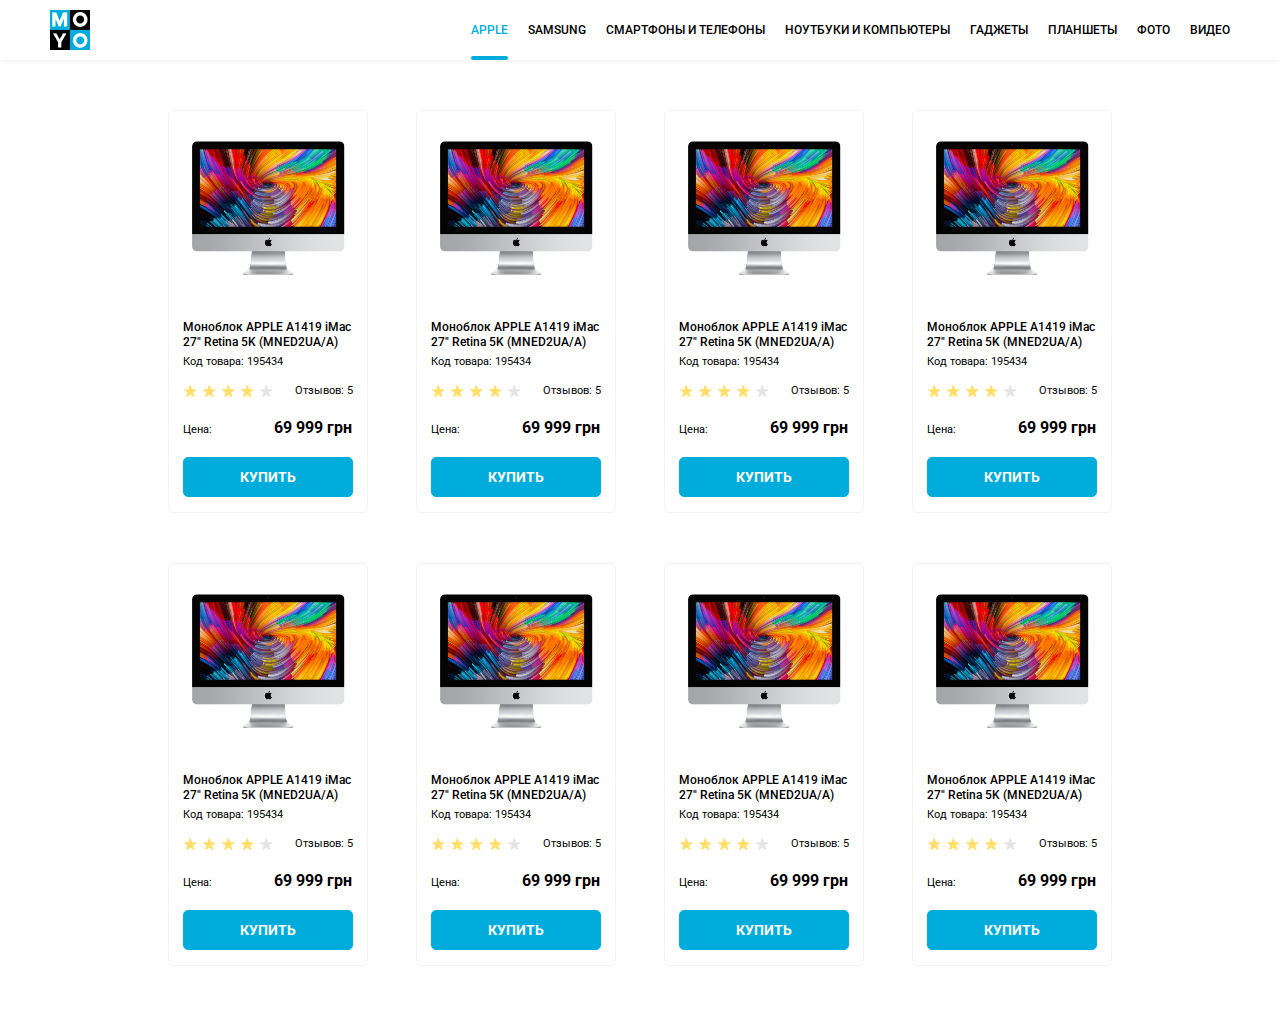
<file: index.html>
<!doctype html><html lang="en"><head><meta charset="UTF-8"><meta name="viewport" content="width=device-width, initial-scale=1.0"><title>Catalog</title><link rel="stylesheet" href="main.c18cc369.css"><link rel="preconnect" href="https://fonts.gstatic.com"><link href="https://fonts.googleapis.com/css2?family=Roboto:ital,wght@0,300;0,400;0,500;0,700;1,100&display=swap" rel="stylesheet"></head><body class="page"> <a href="#"> <img src="logo.6c938e44.png" alt="Moyo_logo" class="page__logo"> </a> <header class="page__header header"> <nav class="header__nav nav"> <ul class="nav__list"> <li class="nav__item"> <a href="/apple" class="is-active nav__link">apple</a> </li> <li class="nav__item"> <a href="/samsung" class="nav__link">samsung</a> </li> <li class="nav__item"> <a href="/phones" class="nav__link">смартфоны и телефоны</a> </li> <li data-qa="nav-hover" class="nav__item"> <a href="/notebooks" class="nav__link">ноутбуки и компьютеры</a> </li> <li class="nav__item"> <a href="/gadgets" class="nav__link">гаджеты</a> </li> <li class="nav__item"> <a href="/planshet" class="nav__link">планшеты</a> </li> <li class="nav__item"> <a href="/photo" class="nav__link">фото</a> </li> <li class="nav__item"> <a href="/video" class="nav__link">видео</a> </li> </ul> </nav> </header> <main class="page__container container"> <div data-qa="card" class="card container__card"> <div class="card__picture"> <img src="imac.2690641a.jpeg" alt="computer" class="card__image"> </div> <h2 class="card__description"> Моноблок APPLE A1419 iMac 27" Retina 5K (MNED2UA/A) </h2> <p class="card__code"> Код товара: 195434 </p> <div class="card__rate"> <div class="stars stars--4"> <div class="stars__item"></div> <div class="stars__item"></div> <div class="stars__item"></div> <div class="stars__item"></div> <div class="stars__item"></div> </div> <div class="card__review"> Отзывов: 5 </div> </div> <div class="card__price price"> <div class="price__word">Цена:</div> <div class="price__number">69 999 грн</div> </div> <a data-qa="card-hover" href="/" class="card__button">Купить </a> </div> <div class="card container__card"> <div class="card__picture"> <img src="imac.2690641a.jpeg" alt="computer" class="card__image"> </div> <h2 class="card__description"> Моноблок APPLE A1419 iMac 27" Retina 5K (MNED2UA/A) </h2> <p class="card__code"> Код товара: 195434 </p> <div class="card__rate"> <div class="stars stars--4"> <div class="stars__item"></div> <div class="stars__item"></div> <div class="stars__item"></div> <div class="stars__item"></div> <div class="stars__item"></div> </div> <div class="card__review"> Отзывов: 5 </div> </div> <div class="card__price price"> <div class="price__word">Цена:</div> <div class="price__number">69 999 грн</div> </div> <a data-qa="card-hover" href="/" class="card__button"> Купить </a> </div> <div class="card container__card"> <div class="card__picture"> <img src="imac.2690641a.jpeg" alt="computer" class="card__image"> </div> <h2 class="card__description"> Моноблок APPLE A1419 iMac 27" Retina 5K (MNED2UA/A) </h2> <p class="card__code"> Код товара: 195434 </p> <div class="card__rate"> <div class="stars stars--4"> <div class="stars__item"></div> <div class="stars__item"></div> <div class="stars__item"></div> <div class="stars__item"></div> <div class="stars__item"></div> </div> <div class="card__review"> Отзывов: 5 </div> </div> <div class="card__price price"> <div class="price__word">Цена:</div> <div class="price__number">69 999 грн</div> </div> <a data-qa="card-hover" href="/" class="card__button"> Купить </a> </div> <div class="card container__card"> <div class="card__picture"> <img src="imac.2690641a.jpeg" alt="computer" class="card__image"> </div> <h2 class="card__description"> Моноблок APPLE A1419 iMac 27" Retina 5K (MNED2UA/A) </h2> <p class="card__code"> Код товара: 195434 </p> <div class="card__rate"> <div class="stars stars--4"> <div class="stars__item"></div> <div class="stars__item"></div> <div class="stars__item"></div> <div class="stars__item"></div> <div class="stars__item"></div> </div> <div class="card__review"> Отзывов: 5 </div> </div> <div class="card__price price"> <div class="price__word">Цена:</div> <div class="price__number">69 999 грн</div> </div> <a data-qa="card-hover" href="/" class="card__button"> Купить </a> </div> <div class="card container__card"> <div class="card__picture"> <img src="imac.2690641a.jpeg" alt="computer" class="card__image"> </div> <h2 class="card__description"> Моноблок APPLE A1419 iMac 27" Retina 5K (MNED2UA/A) </h2> <p class="card__code"> Код товара: 195434 </p> <div class="card__rate"> <div class="stars stars--4"> <div class="stars__item"></div> <div class="stars__item"></div> <div class="stars__item"></div> <div class="stars__item"></div> <div class="stars__item"></div> </div> <div class="card__review"> Отзывов: 5 </div> </div> <div class="card__price price"> <div class="price__word">Цена:</div> <div class="price__number">69 999 грн</div> </div> <a data-qa="card-hover" href="/" class="card__button"> Купить </a> </div> <div class="card container__card"> <div class="card__picture"> <img src="imac.2690641a.jpeg" alt="computer" class="card__image"> </div> <h2 class="card__description"> Моноблок APPLE A1419 iMac 27" Retina 5K (MNED2UA/A) </h2> <p class="card__code"> Код товара: 195434 </p> <div class="card__rate"> <div class="stars stars--4"> <div class="stars__item"></div> <div class="stars__item"></div> <div class="stars__item"></div> <div class="stars__item"></div> <div class="stars__item"></div> </div> <div class="card__review"> Отзывов: 5 </div> </div> <div class="card__price price"> <div class="price__word">Цена:</div> <div class="price__number">69 999 грн</div> </div> <a data-qa="card-hover" href="/" class="card__button"> Купить </a> </div> <div class="card container__card"> <div class="card__picture"> <img src="imac.2690641a.jpeg" alt="computer" class="card__image"> </div> <h2 class="card__description"> Моноблок APPLE A1419 iMac 27" Retina 5K (MNED2UA/A) </h2> <p class="card__code"> Код товара: 195434 </p> <div class="card__rate"> <div class="stars stars--4"> <div class="stars__item"></div> <div class="stars__item"></div> <div class="stars__item"></div> <div class="stars__item"></div> <div class="stars__item"></div> </div> <div class="card__review"> Отзывов: 5 </div> </div> <div class="card__price price"> <div class="price__word">Цена:</div> <div class="price__number">69 999 грн</div> </div> <a data-qa="card-hover" href="/" class="card__button"> Купить </a> </div> <div class="card container__card"> <div class="card__picture"> <img src="imac.2690641a.jpeg" alt="computer" class="card__image"> </div> <h2 class="card__description"> Моноблок APPLE A1419 iMac 27" Retina 5K (MNED2UA/A) </h2> <p class="card__code"> Код товара: 195434 </p> <div class="card__rate"> <div class="stars stars--4"> <div class="stars__item"></div> <div class="stars__item"></div> <div class="stars__item"></div> <div class="stars__item"></div> <div class="stars__item"></div> </div> <div class="card__review"> Отзывов: 5 </div> </div> <div class="card__price price"> <div class="price__word">Цена:</div> <div class="price__number">69 999 грн</div> </div> <a data-qa="card-hover" href="/" class="card__button"> Купить </a> </div> </main> </body></html>
</file>
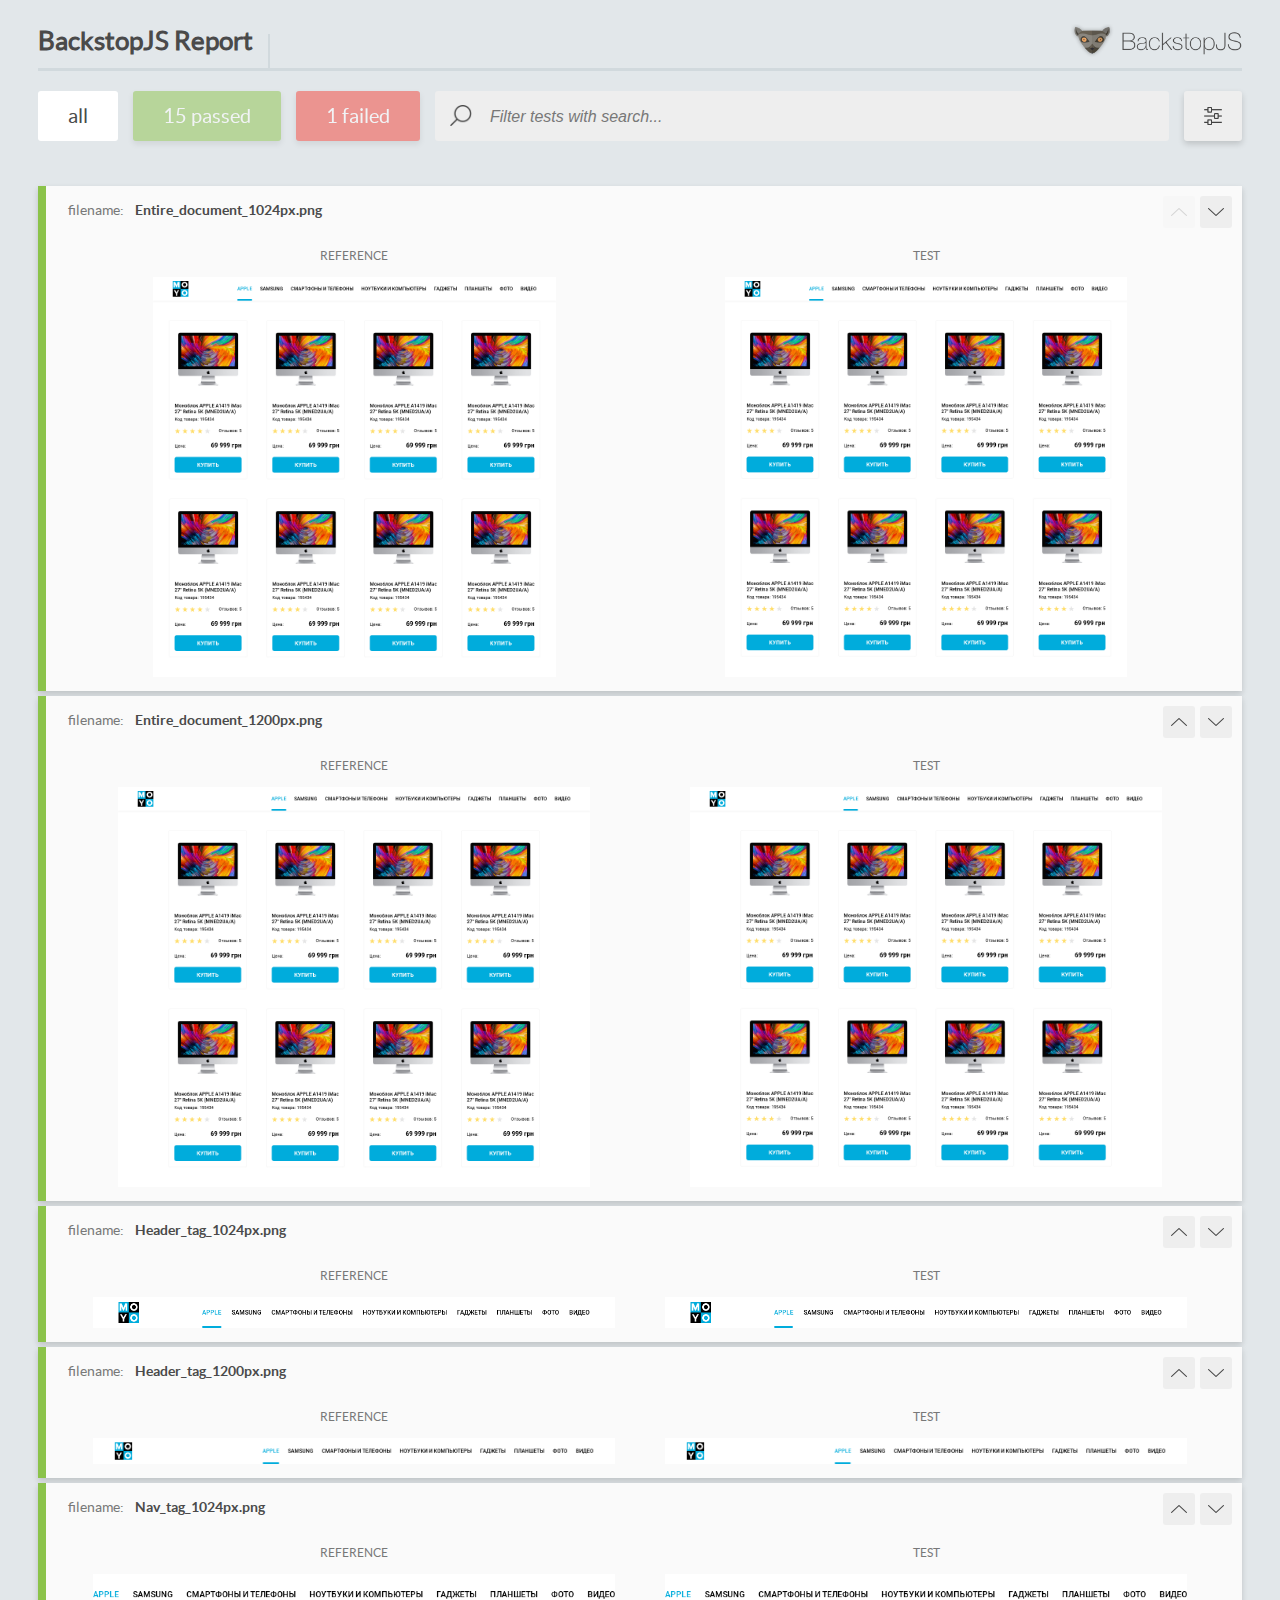
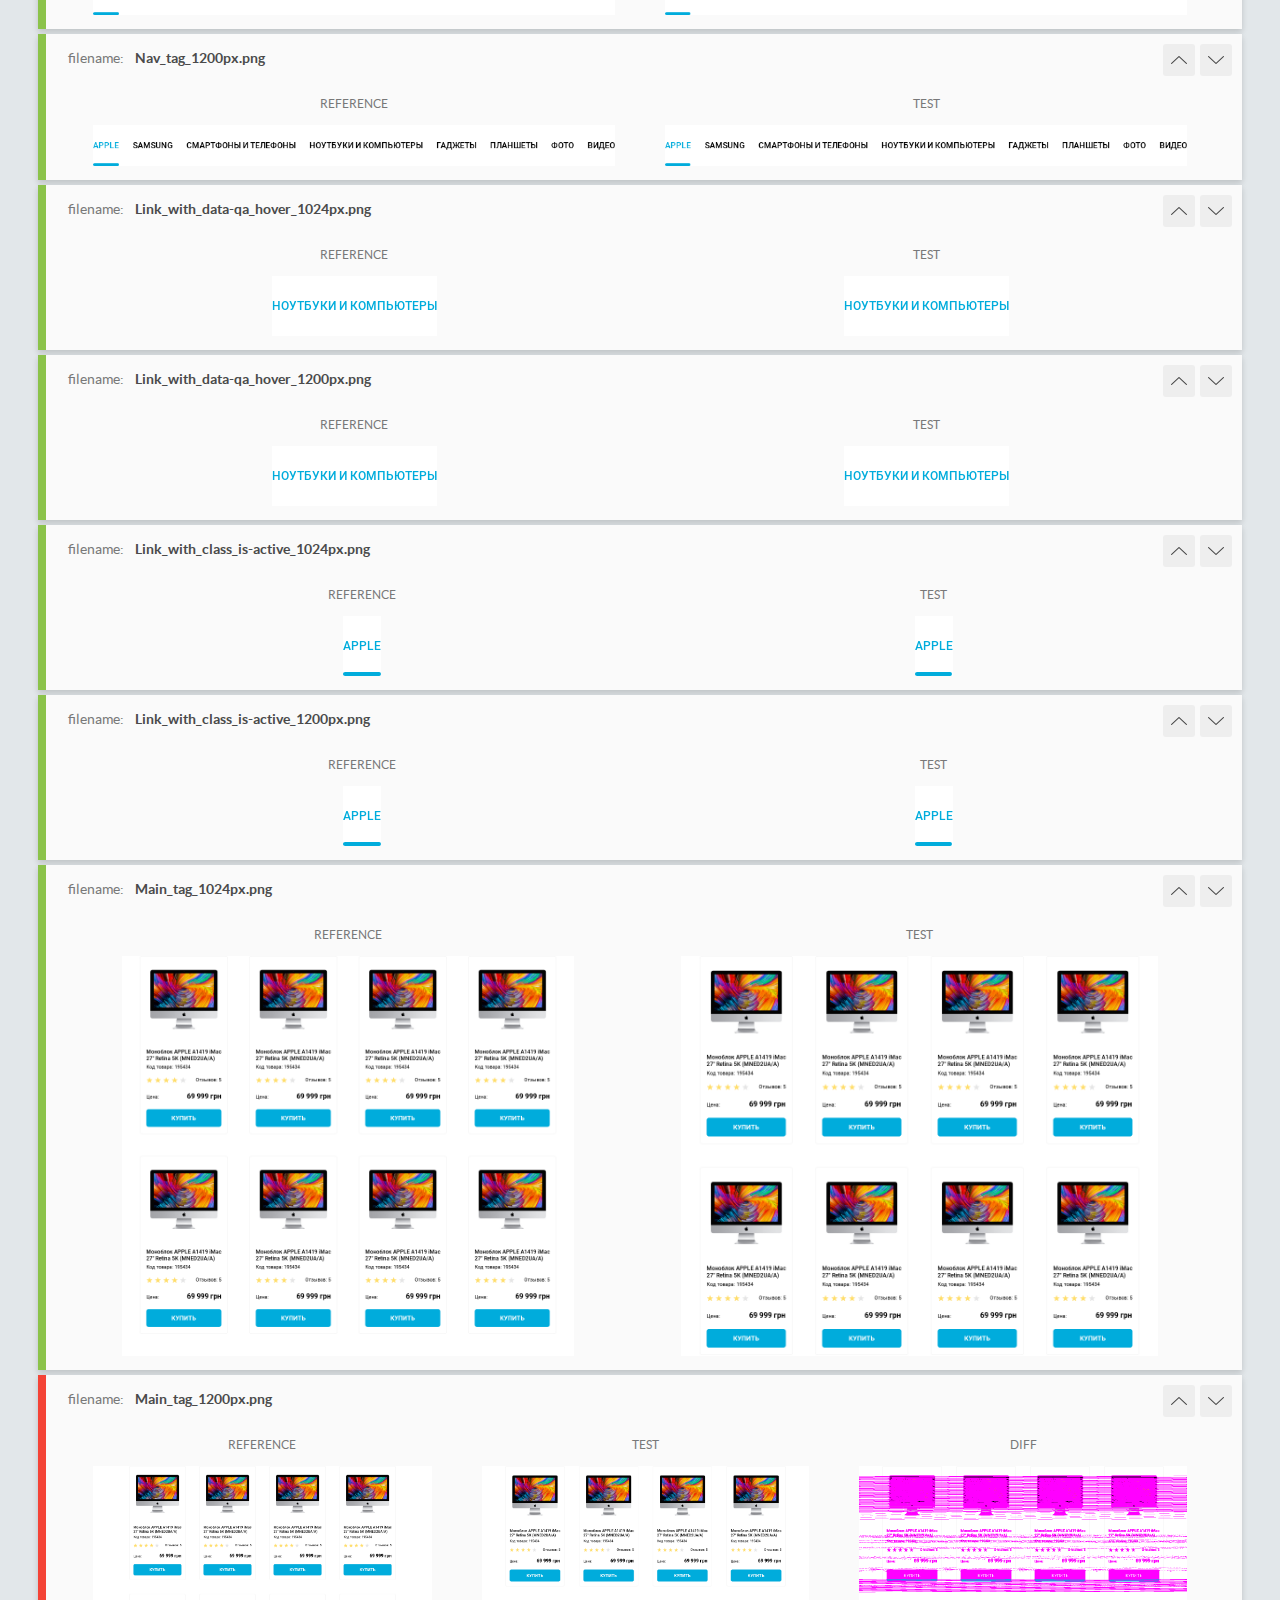
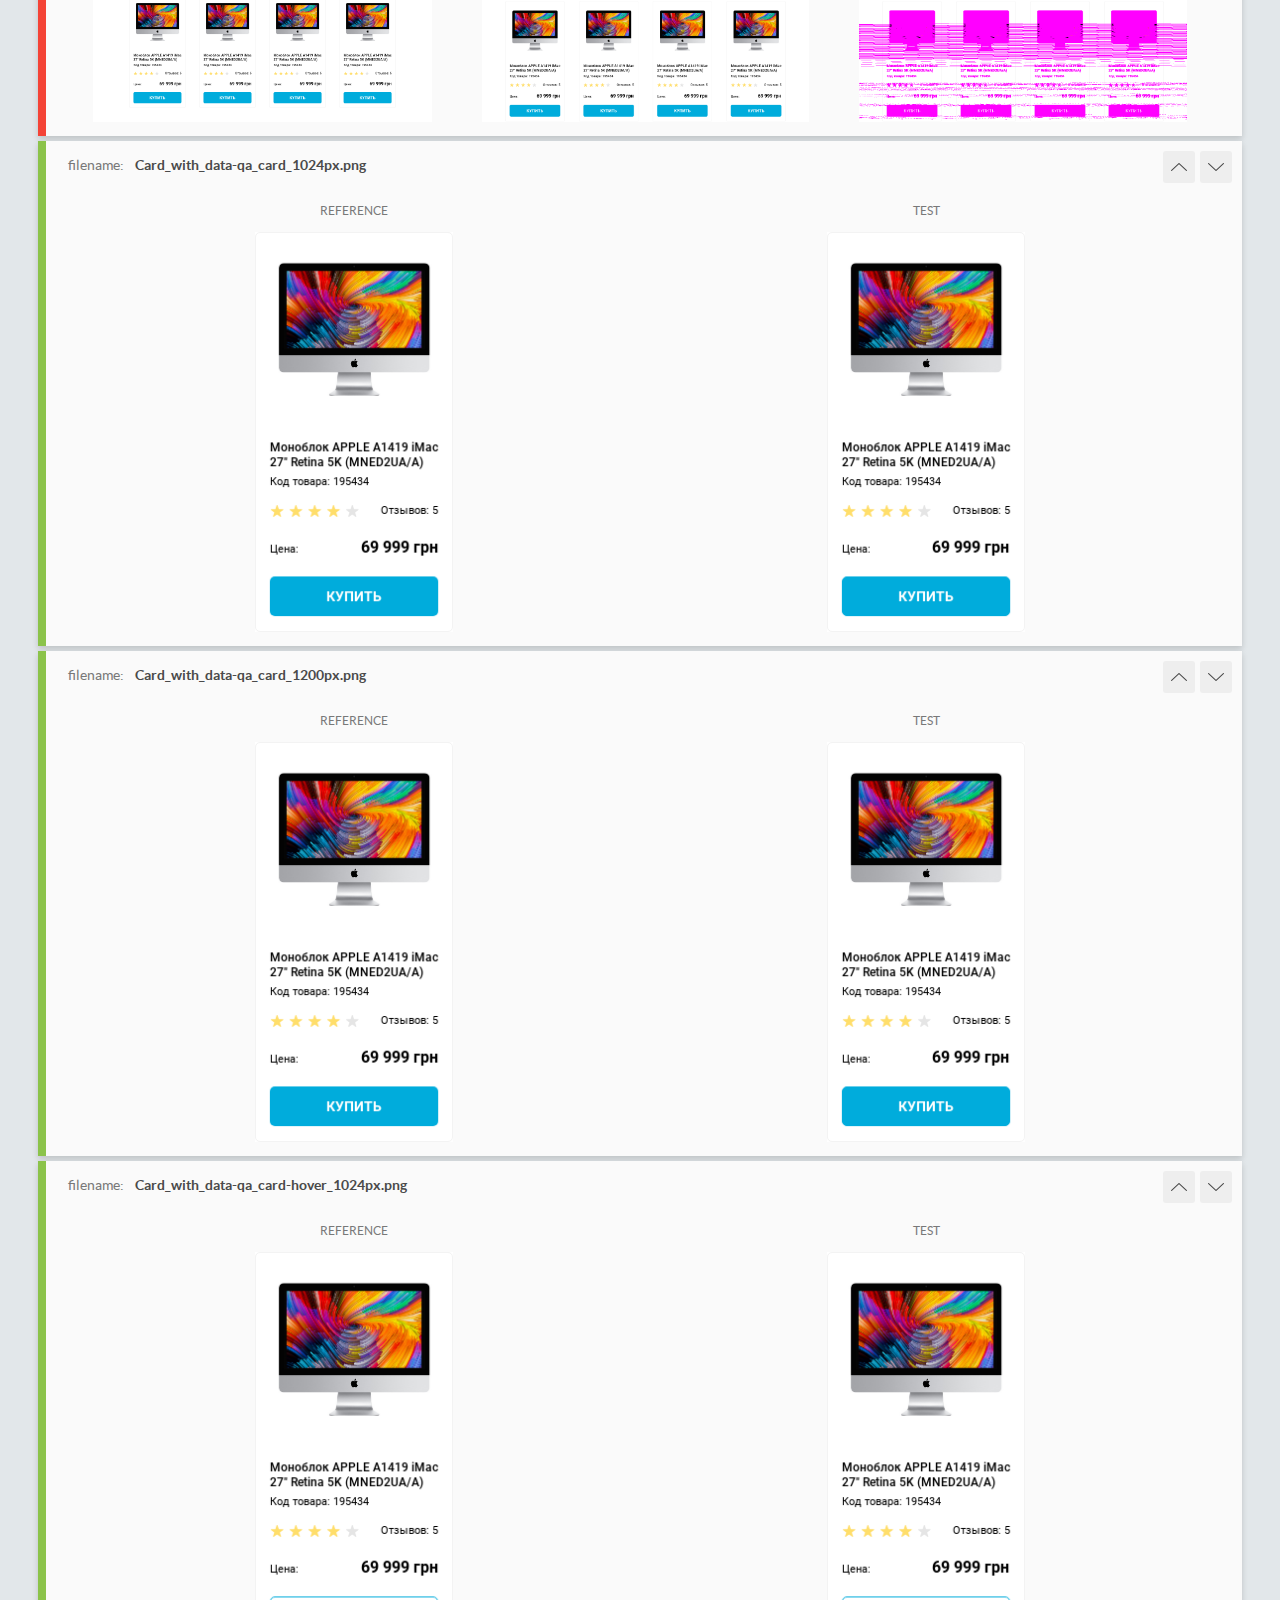
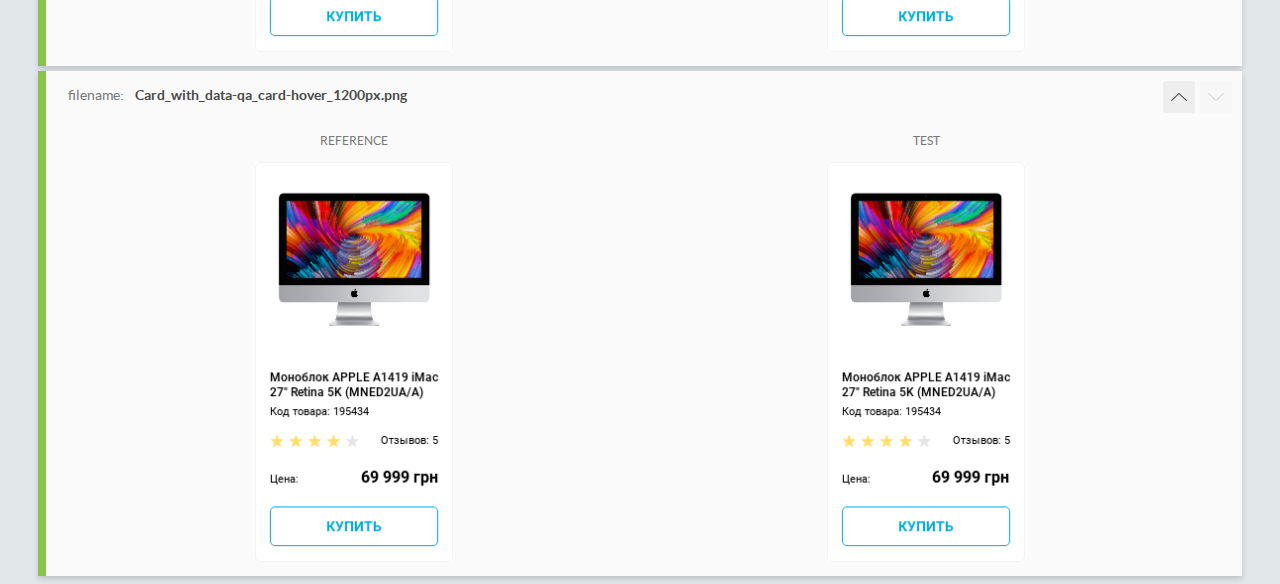
<file: report/html_report/index.html>
<!DOCTYPE html>
<html>
  <head>
    <meta charset="utf-8">
    <title>BackstopJS Report</title>

    <style>
      @font-face {
          font-family: 'latoregular';
          src: url('./assets/fonts/lato-regular-webfont.woff2') format('woff2'),
              url('./assets/fonts/lato-regular-webfont.woff') format('woff');
          font-weight: 400;
          font-style: normal;
      }
      @font-face {
          font-family: 'latobold';
          src: url('./assets/fonts/lato-bold-webfont.woff2') format('woff2'),
              url('./assets/fonts/lato-bold-webfont.woff') format('woff');
          font-weight: 700;
          font-style: normal;
      }

      .ReactModal__Body--open {
          overflow: hidden;
      }
      .ReactModal__Body--open .header {
        display: none;
      }

    </style>
  </head>
  <body style="background-color: #E2E7EA">
    <div id="root">

    </div>
    <script type="text/javascript">
      function report (report) { // eslint-disable-line no-unused-vars
        window.tests = report;
      }
    </script>
    <script type="text/javascript" src="config.js"></script>
    <script type="text/javascript" src="index_bundle.js"></script>
  </body>
</html>
</file>
<file: main.c18cc369.css>
body{margin:0}html{font-family:Roboto,sans-serif}*{box-sizing:border-box}ul{margin:0;padding:0}.page__container{margin:50px auto}.page__logo{position:absolute;margin:10px 50px}.header{display:grid;justify-content:end;box-shadow:0 2px 4px rgba(0,0,0,.05)}.header__nav{margin-right:50px}.nav__link{text-decoration:none;font-weight:500;font-size:12px;line-height:60px;color:#000;transition:color .5s}.nav__link:hover{color:#00acdc}.nav__item{display:inline-grid;text-transform:uppercase;margin:0 .5em}.nav__item:last-child,.nav__list:first-child{margin-right:0}.nav:first-child,.nav__item:first-child,.nav__list:first-child{margin-left:0}.is-active{position:relative;color:#00acdc}.is-active:after{display:block;position:absolute;content:"";bottom:0;width:37px;height:4px;background:#00acdc;border-radius:2px}.card{border:1px solid #f3f3f3;border-radius:5px;height:403px;width:200px;padding:15px 15px 15px 14px}.card__picture{display:grid;align-items:center;justify-content:center;width:170px;height:164px;transition:transform .5s;border:3px solid transparent;margin-bottom:30px}.card__picture:hover{transform:scale(1.2);border-color:#f3f3f3;cursor:pointer}.card__image{width:160px;height:134px}.card__description{font-weight:500;font-size:12px;line-height:15px;margin:0 0 5px;width:170px}.card__code{font-weight:400;font-size:11px;line-height:13px;margin:0}.card__rate{margin:15px 0}.card__review{position:absolute;font-weight:400;font-size:11px;line-height:12px;left:63.5%;top:274px;bottom:115px}.card__price{display:grid;grid-template-columns:repeat(2,90px);margin:25px 0 20px}.card__button{display:block;background:#00acdc;border-radius:5px;text-decoration:none;width:170px;height:40px;text-align:center;line-height:39px;color:#fff;text-transform:uppercase;border:1px solid #00acdc;font-weight:700;font-size:14px;cursor:pointer;transition:background-color .5s,color .5s}.card__button:hover{background-color:#fff;color:#00acdc}.container{display:grid;grid-gap:48px;grid-template-columns:repeat(auto-fit,200px);max-width:1100px;justify-content:center}.container__card{position:relative;margin-bottom:2px}.stars{display:grid;grid-gap:4px;grid-template-columns:repeat(5,15px)}.stars__item{height:15px;background:url(star.040e0f1e.svg) no-repeat 50%}.stars--1 .stars__item:nth-child(-n+1),.stars--2 .stars__item:nth-child(-n+2),.stars--3 .stars__item:nth-child(-n+3),.stars--4 .stars__item:nth-child(-n+4),.stars--5 .stars__item:nth-child(-n+5){background:url(star-active.3d99ddfd.svg) no-repeat 50%}.price__word{font-weight:400;font-size:11px;line-height:14px}.price__number{position:relative;font-weight:700;font-size:16px;line-height:18px;margin-top:-4px;left:1px}
/*# sourceMappingURL=main.c18cc369.css.map */
</file>
